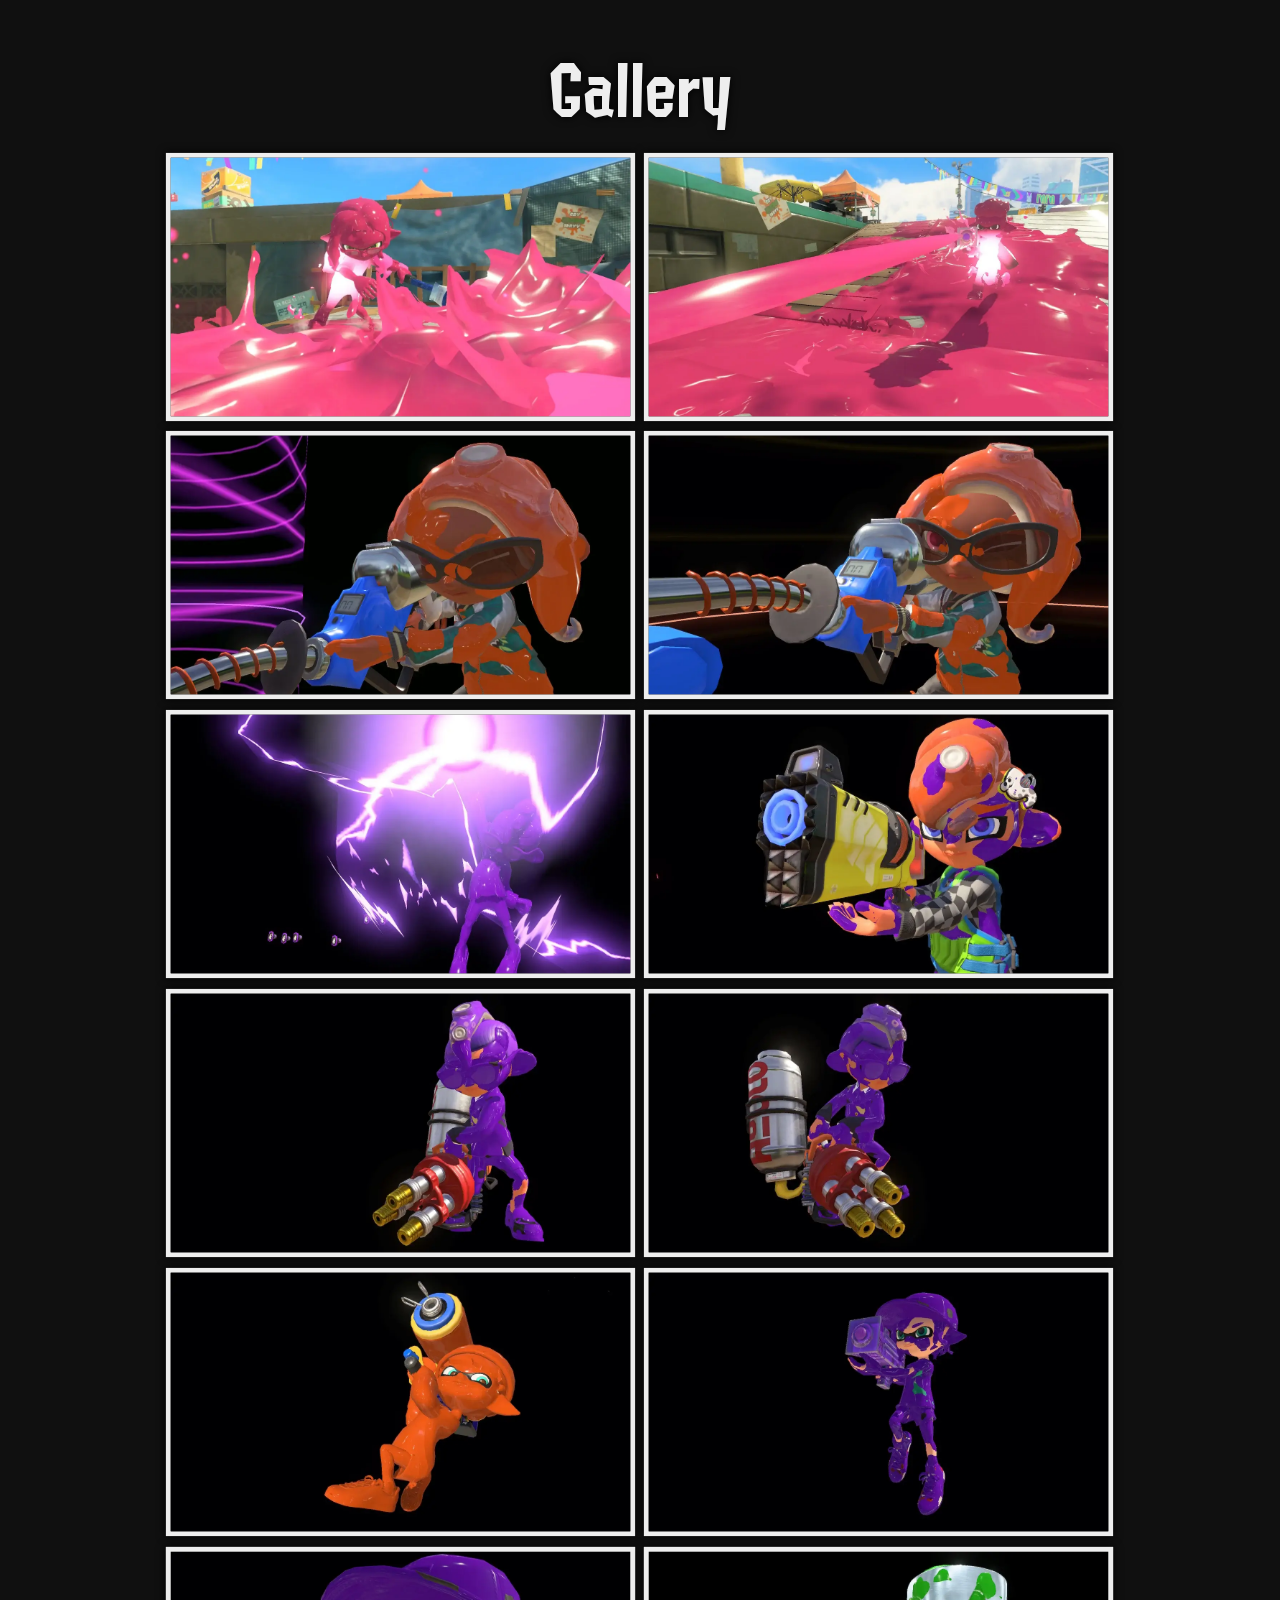
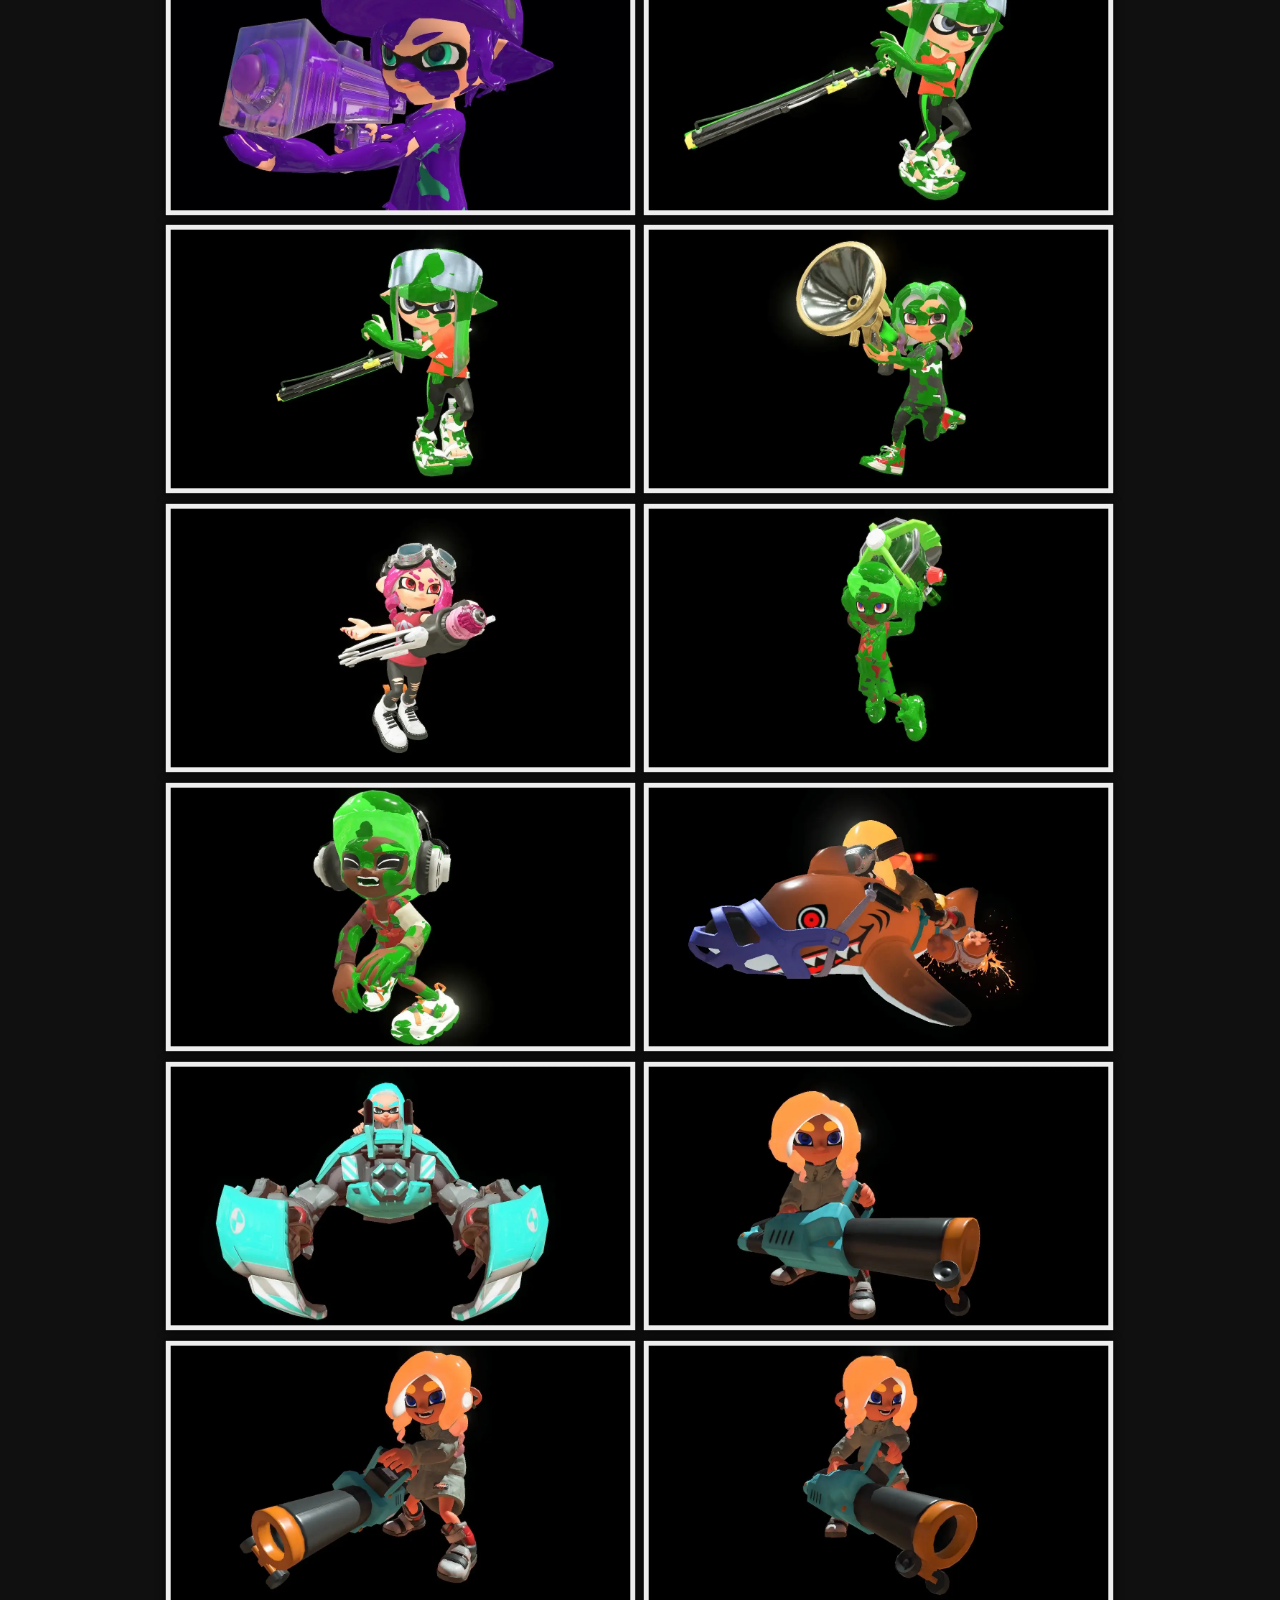
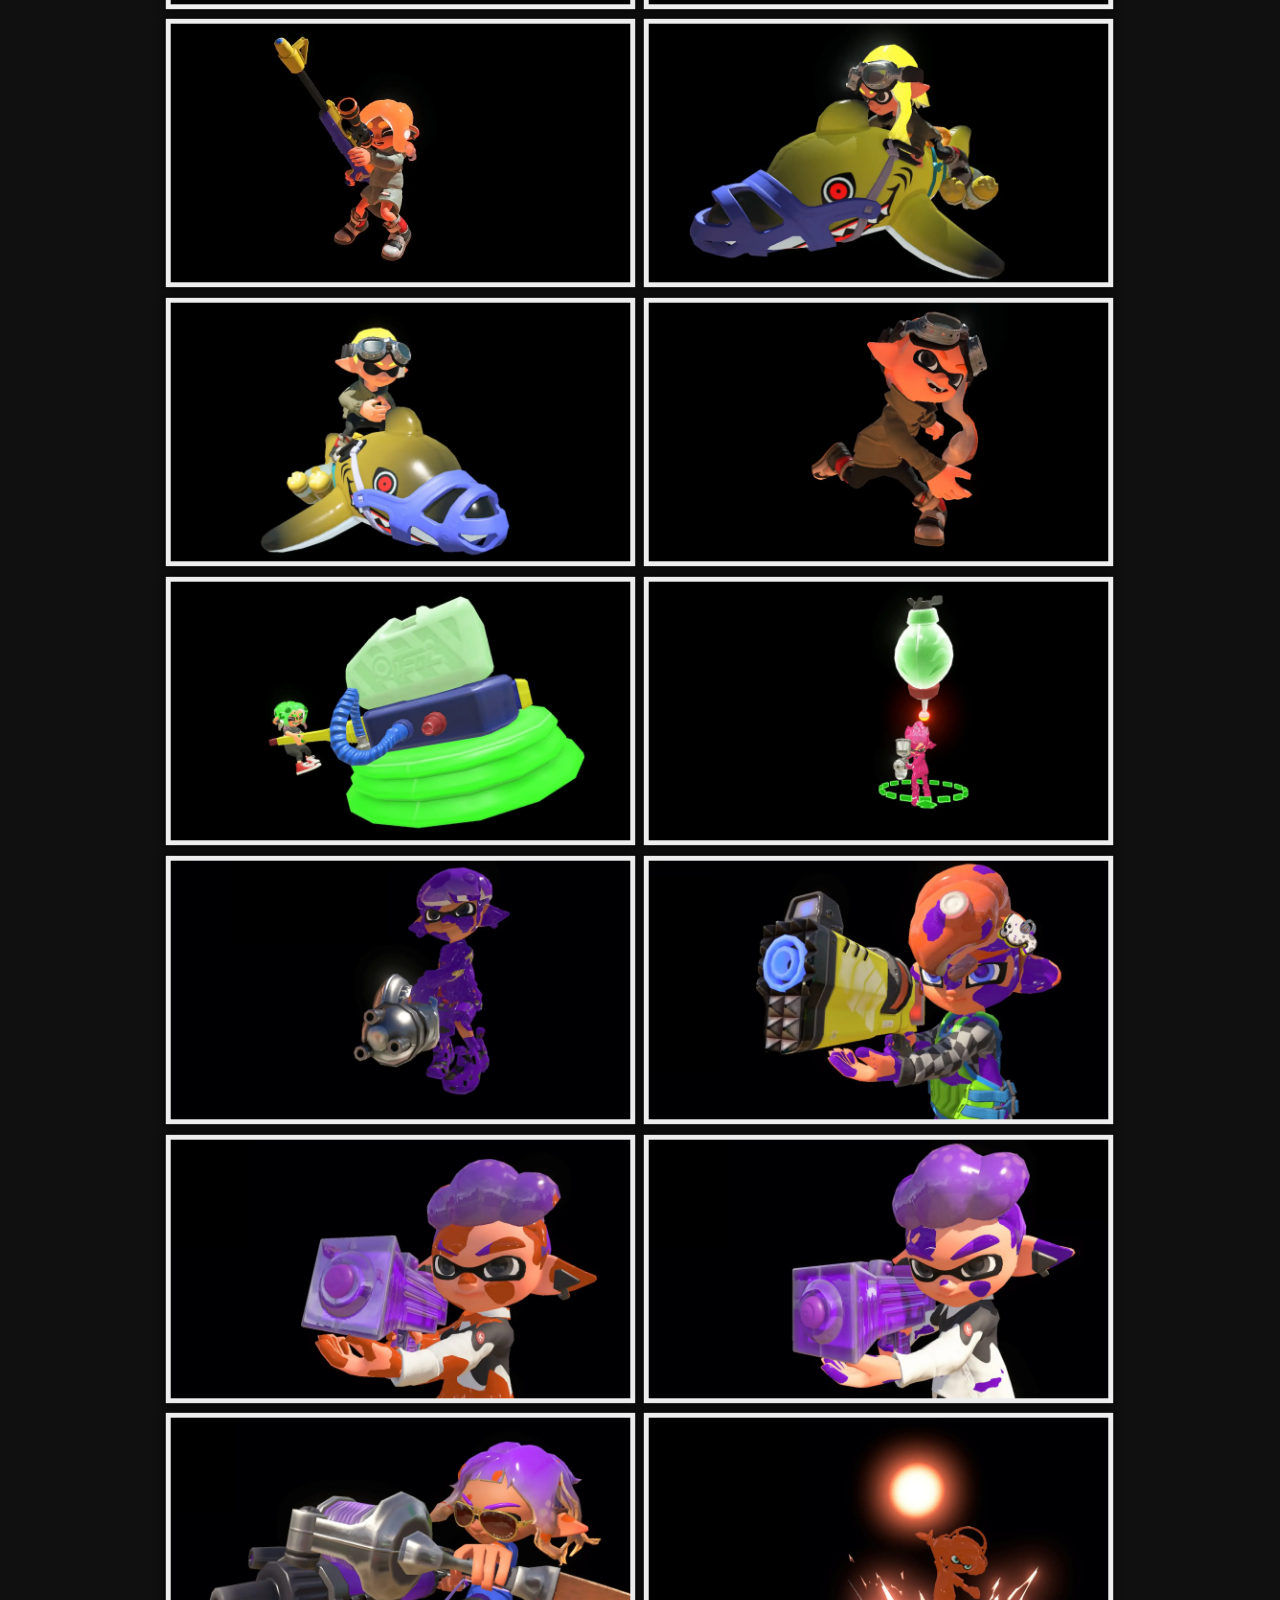
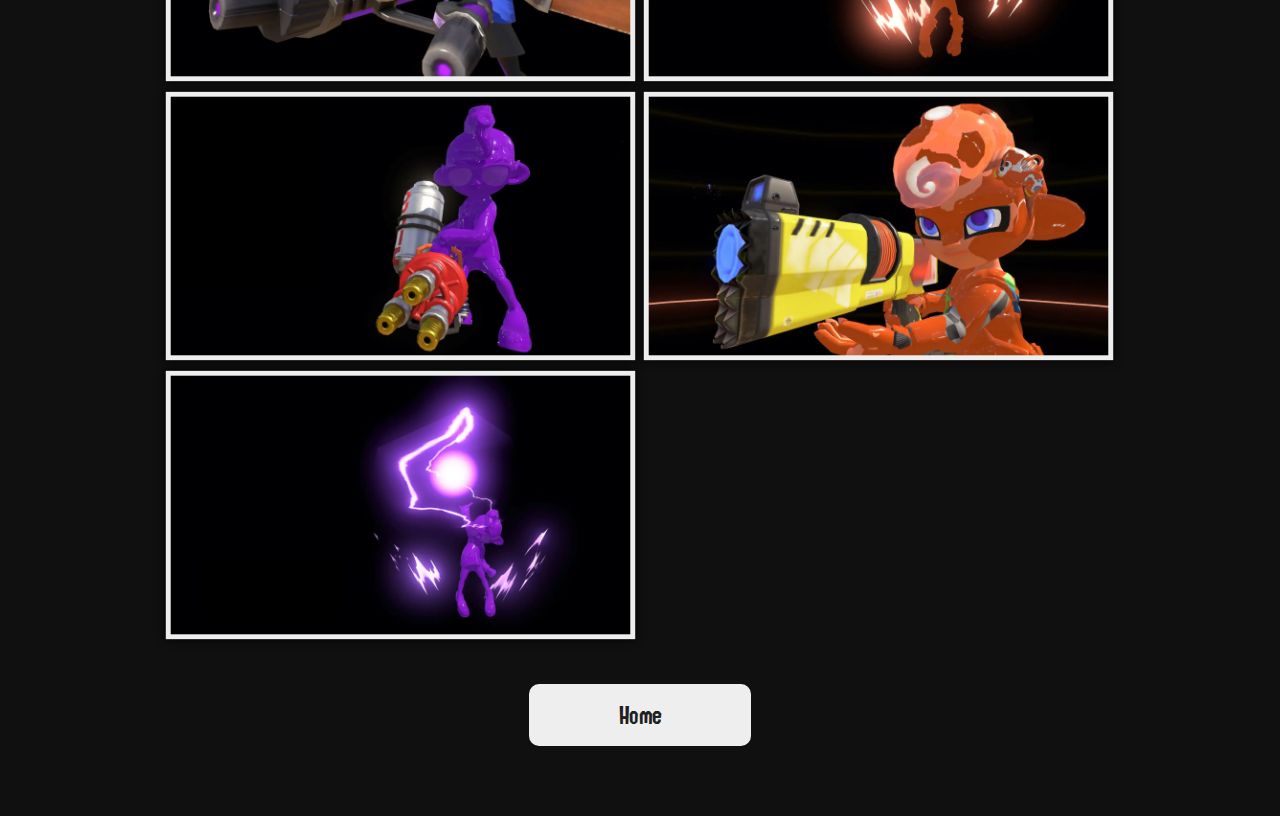
<file: gallery.html>
<!DOCTYPE html>
<html lang="en">

<head>
    <meta charset="UTF-8">
    <meta name="viewport" content="width=device-width, initial-scale=1.0">
    <meta name="description" content="Gallery - Tonoobvill">
    <meta name="color-scheme" content="dark">
    <meta name="author" content="Timo Faux-Nam">
    <title>Gallery - Tonoobvill</title>
    <link rel="manifest" href="manifest.json">
    <link rel="icon" type="image/x-icon" href="./assets/img/favicon.svg">
    <link rel="stylesheet" href="./assets/style.css">
</head>

<body>
    <main>
        <div class="section-gallery">
            <p>Gallery</p>
            <div class="gallery-images">
                <div class="images">
                    <img class="image" src="./assets/img/flexlion/flexlion(1).webp" alt="flexlion(1)">
                    <img class="image" src="./assets/img/flexlion/flexlion(2).webp" alt="flexlion(2)">
                    <img class="image" src="./assets/img/flexlion/flexlion(3).webp" alt="flexlion(3)">
                    <img class="image" src="./assets/img/flexlion/flexlion(4).webp" alt="flexlion(4)">
                    <img class="image" src="./assets/img/flexlion/flexlion(5).webp" alt="flexlion(5)">
                    <img class="image" src="./assets/img/flexlion/flexlion(6).webp" alt="flexlion(6)">
                    <img class="image" src="./assets/img/flexlion/flexlion(7).webp" alt="flexlion(7)">
                    <img class="image" src="./assets/img/flexlion/flexlion(8).webp" alt="flexlion(8)">
                    <img class="image" src="./assets/img/flexlion/flexlion(9).webp" alt="flexlion(9)">
                    <img class="image" src="./assets/img/flexlion/flexlion(10).webp" alt="flexlion(10)">
                    <img class="image" src="./assets/img/flexlion/flexlion(11).webp" alt="flexlion(11)">
                    <img class="image" src="./assets/img/flexlion/flexlion(12).webp" alt="flexlion(12)">
                    <img class="image" src="./assets/img/flexlion/flexlion(13).webp" alt="flexlion(13)">
                    <img class="image" src="./assets/img/flexlion/flexlion(14).webp" alt="flexlion(14)">
                    <img class="image" src="./assets/img/flexlion/flexlion(15).webp" alt="flexlion(15)">
                    <img class="image" src="./assets/img/flexlion/flexlion(16).webp" alt="flexlion(16)">
                    <img class="image" src="./assets/img/flexlion/flexlion(17).webp" alt="flexlion(17)">
                    <img class="image" src="./assets/img/flexlion/flexlion(18).webp" alt="flexlion(18)">
                    <img class="image" src="./assets/img/flexlion/flexlion(19).webp" alt="flexlion(19)">
                    <img class="image" src="./assets/img/flexlion/flexlion(20).webp" alt="flexlion(20)">
                    <img class="image" src="./assets/img/flexlion/flexlion(21).webp" alt="flexlion(21)">
                    <img class="image" src="./assets/img/flexlion/flexlion(22).webp" alt="flexlion(22)">
                    <img class="image" src="./assets/img/flexlion/flexlion(23).webp" alt="flexlion(23)">
                    <img class="image" src="./assets/img/flexlion/flexlion(24).webp" alt="flexlion(24)">
                    <img class="image" src="./assets/img/flexlion/flexlion(25).webp" alt="flexlion(25)">
                    <img class="image" src="./assets/img/flexlion/flexlion(26).webp" alt="flexlion(26)">
                    <img class="image" src="./assets/img/flexlion/flexlion(27).webp" alt="flexlion(27)">
                    <img class="image" src="./assets/img/flexlion/flexlion(28).webp" alt="flexlion(28)">
                    <img class="image" src="./assets/img/flexlion/flexlion(29).webp" alt="flexlion(29)">
                    <img class="image" src="./assets/img/flexlion/flexlion(30).webp" alt="flexlion(30)">
                    <img class="image" src="./assets/img/flexlion/flexlion(31).webp" alt="flexlion(31)">
                    <img class="image" src="./assets/img/flexlion/flexlion(32).webp" alt="flexlion(32)">
                    <img class="image" src="./assets/img/flexlion/flexlion(33).webp" alt="flexlion(33)">
                    <img class="image" src="./assets/img/flexlion/flexlion(34).webp" alt="flexlion(34)">
                    <img class="image" src="./assets/img/flexlion/flexlion(35).webp" alt="flexlion(35)">
                    <img class="image" src="./assets/img/flexlion/flexlion(36).webp" alt="flexlion(36)">
                    <img class="image" src="./assets/img/flexlion/flexlion(37).webp" alt="flexlion(37)">
                </div>
            </div>
            <a href="index.html" class="button">Home</a>
        </div>
    </main>
</body>
</html>
</file>
<file: assets/style.css>
@font-face {
  font-display: swap;
  font-family: "Splatfont-2";
  src: url(./fonts/Splatfont2.ttf);
}

::-webkit-scrollbar {
  width: 10px;
  height: 10px;
}

::-webkit-scrollbar-track {
  background: #111;
}

::-webkit-scrollbar-thumb {
  border-radius: 10px;
  background: #1f1f20;
}

::-webkit-scrollbar-thumb:hover {
  background: #313131;
}

body {
  background-color: #111;
  height: 100vh;
  width: 100vw;
  margin: 0;
  padding: 0;
  overflow-x: hidden;
}

header {
  background-image: url(./img/bg.svg);
  background-color: #111;
  position: relative;
  width: 100%;
  aspect-ratio: 16 / 8;
  margin: 0;
  padding: 0;
  box-shadow: inset 0 0 200px #000;
  cursor: default;
  pointer-events: none;
}

#logo {
  margin: auto;
  position: absolute;
  left: 50%;
  top: 50%;
  transform: translate(-50%, -50%);
  font-size: 10vw;
  color: #eee;
  font-family: "Splatfont-2";
}

#logo .letter {
  transform-origin: 50% 100%;
  display: inline-block;
  line-height: 1em;
  filter: drop-shadow(0 0 5px #000);
}

h1 {
  font-size: 10vw;
  color: #eee;
  font-family: "Splatfont-2";
}

.header-main {
  height: 2vw;
  background-image: linear-gradient(#0008, #101010);
}

main {
  padding-top: 2vw;
  width: 100%;
  background-color: #101010;
}

.section-gallery {
  height: auto;
  width: auto;
  padding-bottom: 50px;
}

.gallery-images {
  display: flex;
  justify-content: center;
  align-items: center;
  padding-top: 2vw;
  width: 100%;
  background-color: #101010;
}

p {
  margin: 0;
  margin-bottom: 3vw;
  padding: 0;
  text-align: center;
  height: 3vw;
  font-size: 5vw;
  color: #eee;
  font-family: "Splatfont-2";
  filter: drop-shadow(0 0 5px #000);
  cursor: default;
}

.images {
  margin: 2vw;
  height: auto;
  display: grid;
  gap: 1vw;
  grid-template-columns: auto auto;
}

.image {
  background-color: #eee;
  border: 5px solid #eee;
  filter: drop-shadow(0 0 5px #000);
  height: 20vw;
  aspect-ratio: 16 / 9;
  cursor: pointer;
  transform: scale(1.01);
}

.image:hover {
  border: 5px solid #eee;
  filter: contrast(120%);
  transform: scale(1);
}

.button {
  font-family: "Splatfont-2";
  font-size: 20px;
  width: 200px;
  color: #202020;
  display: block;
  text-align: center;
  margin: 20px auto;
  padding: 10px;
  border-radius: 10px;
  border: 1px solid transparent;
  background-color: #eee;
  text-decoration: none;
}

.button:hover {
  font-family: "Splatfont-2";
  color: #111;
  background-color: #bebebe;
  text-decoration: none;
}
</file>
